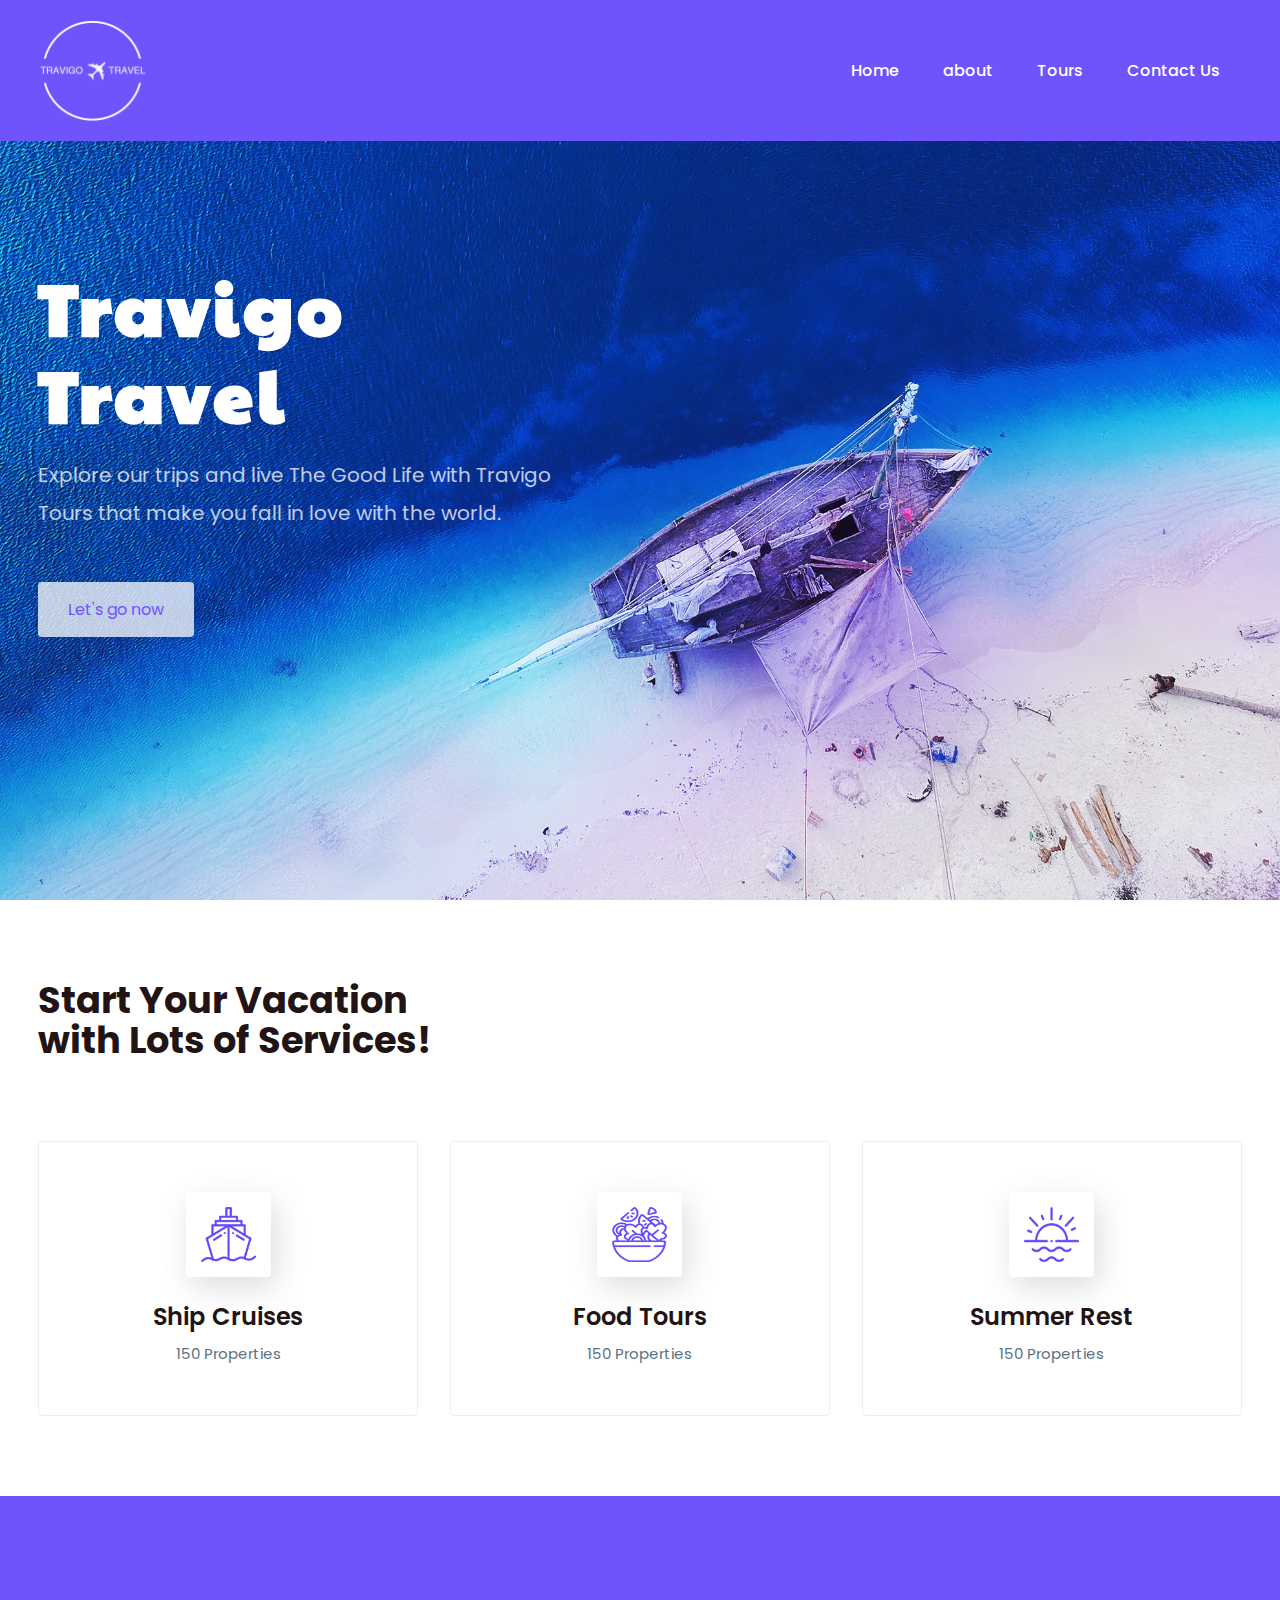
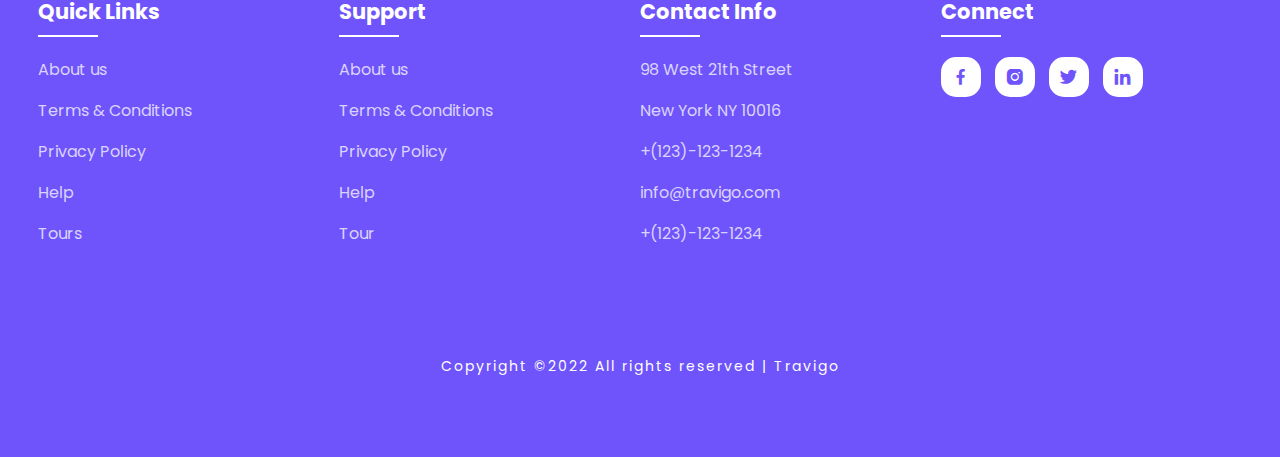
<file: index.html>
<!DOCTYPE html>
<html>
<head>
    <meta charset="utf-8">
    <meta name="viewport" content="width=device-width, initial-scale=1">
    <title>Travigo - Travel for everyone</title>
    <link rel="stylesheet" type="text/css" href="css/style.css">

    <link rel="stylesheet"
  href="https://unpkg.com/boxicons@latest/css/boxicons.min.css">

  <link rel="preconnect" href="https://fonts.googleapis.com">
  <link rel="preconnect" href="https://fonts.gstatic.com" crossorigin>
  <link href="https://fonts.googleapis.com/css2?family=Paytone+One&family=Poppins:wght@100;200;300;400;500;600;700;800;900&display=swap" rel="stylesheet">

</head>
<body>
    <!--header--->
    <header style="background-color: #6e54fa;">
        
        <img src="img/lastLogo-removebg-preview.png" class="logo">
        <div class="bx bx-menu" id="menu-icon"></div>

        <ul class="navbar">
            <li><a href="index.html">Home</a></li>
            <li><a href="about.html">about</a></li>
            <li><a href="tours.html">Tours</a></li>
            <li><a href="contact.html">Contact Us</a></li>
        </ul>
    </header>

    <!--Home section--->
    <section class="home" id="home">
        <div class="home-text">
            <h1>Travigo <br> Travel</h1>
            <p>Explore our trips and live The Good Life with Travigo <br> Tours that make you fall in love with the world.</p>
            <a href="#" class="home-btn">Let's go now</a>
        </div>
    </section>

    <!--container--->
    <section class="container">
        <div class="text">
            <h2>Start Your Vacation <br> with Lots of Services!</h2>
        </div>

        <div class="row-items">
            <div class="container-box">
                <div class="container-img">
                    <img src="img/trip1.png">
                </div>
                <h4>Ship Cruises</h4>
                <p>150 Properties</p>
            </div>

            <div class="container-box">
                <div class="container-img">
                    <img src="img/trip2.png">
                </div>
                <h4>Food Tours</h4>
                <p>150 Properties</p>
            </div>

            <div class="container-box">
                <div class="container-img">
                    <img src="img/trip3.png">
                </div>
                <h4>Summer Rest</h4>
                <p>150 Properties</p>
            </div>

        </div>
    </section>


    <!--footer--->
    <section id="contact">
        <div class="footer">
            <div class="main">
                <div class="list">
                    <h4>Quick Links</h4>
                    <ul>
                        <li><a href="#">About us</a></li>
                        <li><a href="#">Terms & Conditions</a></li>
                        <li><a href="#">Privacy Policy</a></li>
                        <li><a href="#">Help</a></li>
                        <li><a href="#">Tours</a></li>
                    </ul>
                </div>

                <div class="list">
                    <h4>Support</h4>
                    <ul>
                        <li><a href="#">About us</a></li>
                        <li><a href="#">Terms & Conditions</a></li>
                        <li><a href="#">Privacy Policy</a></li>
                        <li><a href="#">Help</a></li>
                        <li><a href="#">Tour</a></li>
                    </ul>
                </div>

                <div class="list">
                    <h4>Contact Info</h4>
                    <ul>
                        <li><a href="#">98 West 21th Street</a></li>
                        <li><a href="#">New York NY 10016</a></li>
                        <li><a href="#">+(123)-123-1234</a></li>
                        <li><a href="#">info@travigo.com</a></li>
                        <li><a href="#">+(123)-123-1234</a></li>
                    </ul>
                </div>

                <div class="list">
                    <h4>Connect</h4>
                    <div class="social">
                        <a href="#"><i class='bx bxl-facebook' ></i></a>
                        <a href="#"><i class='bx bxl-instagram-alt' ></i></a>
                        <a href="#"><i class='bx bxl-twitter' ></i></a>
                        <a href="#"><i class='bx bxl-linkedin' ></i></a>
                    </div>
                </div>
            </div>
        </div>

        <div class="end-text">
            <p>Copyright ©2022 All rights reserved | Travigo</p>
        </div>
    </section>

    <!--link to js--->
    <script type="text/javascript" src="js/script.js"></script>

</body>
</html>
</file>
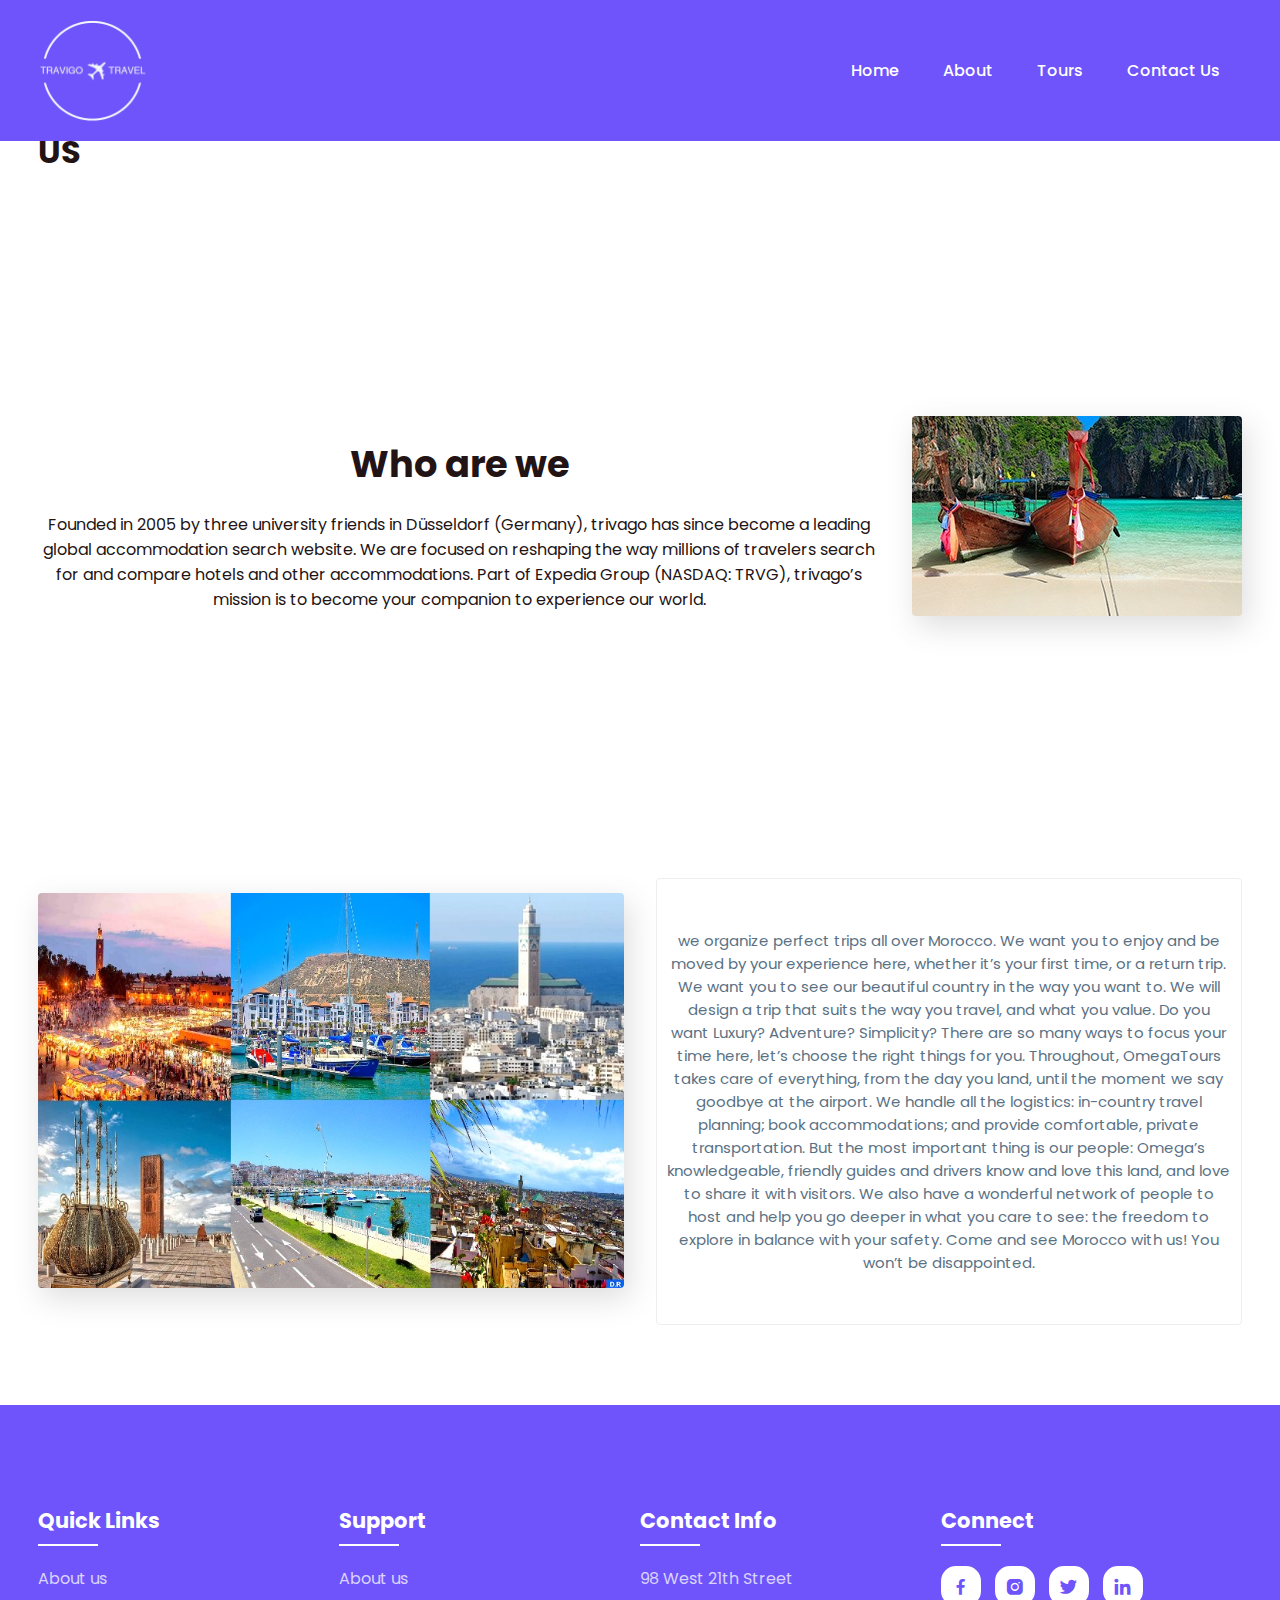
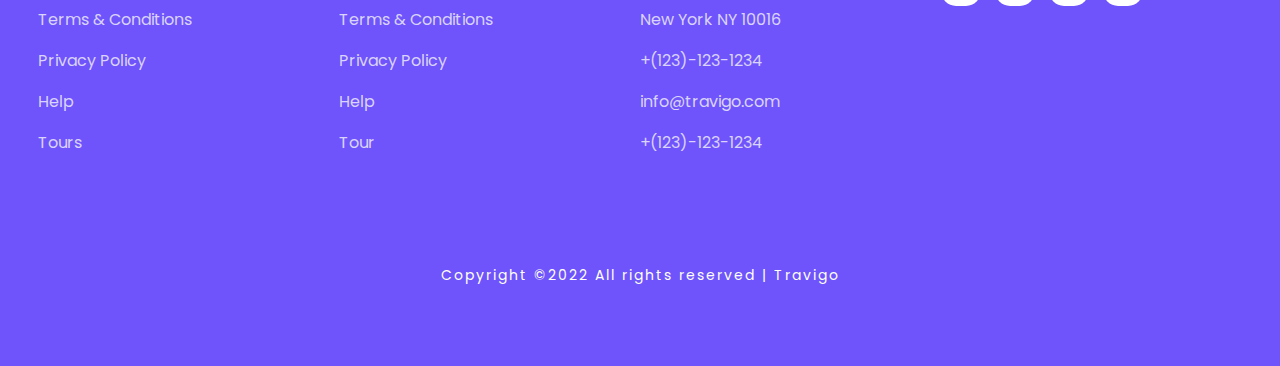
<file: about.html>
<!DOCTYPE html>
<html>
<head>
    <meta charset="utf-8">
    <meta name="viewport" content="width=device-width, initial-scale=1">
    <title>Travigo - Travel for everyone</title>
    <link rel="stylesheet" type="text/css" href="css/style.css">

    <link rel="stylesheet"
  href="https://unpkg.com/boxicons@latest/css/boxicons.min.css">

  <link rel="preconnect" href="https://fonts.googleapis.com">
  <link rel="preconnect" href="https://fonts.gstatic.com" crossorigin>
  <link href="https://fonts.googleapis.com/css2?family=Paytone+One&family=Poppins:wght@100;200;300;400;500;600;700;800;900&display=swap" rel="stylesheet">

</head>
<body>
    <!--header--->
    <header style="background-color: #6e54fa;">
        <img src="img/lastLogo-removebg-preview.png" class="logo">
        <div class="bx bx-menu" id="menu-icon"></div>

        <ul class="navbar">
            <li><a href="index.html">Home</a></li>
            <li><a href="about.html">About</a></li>
            <li><a href="tours.html">Tours</a></li>
            <li><a href="contact.html">Contact Us</a></li>
        </ul>
    </header>
	<!--Home section--->
    <section class="homeabout" id="homeabout">
        <div class="home-text-about">
            <h1>About<br> US</h1>
        </div>
    </section>
    <!--container--->
	
    <section class="container">

        <div class="row-items">
            <div class="container">
                
                <div class="title">
                    <h2>Who are we</h2>
                </div>
                <br>
                <p>Founded in 2005 by three university friends in Düsseldorf (Germany), trivago has since become a leading global accommodation search website. We are focused on reshaping the way millions of travelers search for and compare hotels and other accommodations. Part of Expedia Group (NASDAQ: TRVG), trivago’s mission is to become your companion to experience our world. </p>
            </div>
            <div class="container-img-b">
                <img src="img/tourism.jpg">
            </div>

        </div>
    </section>

    <!--container--->
    <section class="container">
        <div class="row-items">
            <div class="container-img-b">
                <img src="img/maroc.jpg">
            </div>
            <div class="container-box">
                <p>we organize perfect trips all over Morocco.
                    We want you to enjoy and be moved by your experience here, whether it’s your first time, or a return trip.
                    
                    We want you to see our beautiful country in the way you want to.
                    
                    We will design a trip that suits the way you travel, and what you value.
                    
                    Do you want Luxury? Adventure? Simplicity? There are so many ways to focus your time here, let’s choose the right things for you.
                    
                    Throughout, OmegaTours takes care of everything, from the day you land, until the moment we say goodbye at the airport.
                    
                    We handle all the logistics: in-country travel planning; book accommodations; and provide comfortable, private transportation.
                    
                    But the most important thing is our people: Omega’s knowledgeable, friendly guides and drivers know and love this land, and love to share it with visitors.
                    
                    We also have a wonderful network of people to host and help you go deeper in what you care to see: the freedom to explore in balance with your safety.
                    Come and see Morocco with us! You won’t be disappointed. </p>
            </div>
            

        </div>
    </section>
    <!--footer--->
    <section id="contact">
        <div class="footer">
            <div class="main">
                <div class="list">
                    <h4>Quick Links</h4>
                    <ul>
                        <li><a href="#">About us</a></li>
                        <li><a href="#">Terms & Conditions</a></li>
                        <li><a href="#">Privacy Policy</a></li>
                        <li><a href="#">Help</a></li>
                        <li><a href="#">Tours</a></li>
                    </ul>
                </div>

                <div class="list">
                    <h4>Support</h4>
                    <ul>
                        <li><a href="#">About us</a></li>
                        <li><a href="#">Terms & Conditions</a></li>
                        <li><a href="#">Privacy Policy</a></li>
                        <li><a href="#">Help</a></li>
                        <li><a href="#">Tour</a></li>
                    </ul>
                </div>

                <div class="list">
                    <h4>Contact Info</h4>
                    <ul>
                        <li><a href="#">98 West 21th Street</a></li>
                        <li><a href="#">New York NY 10016</a></li>
                        <li><a href="#">+(123)-123-1234</a></li>
                        <li><a href="#">info@travigo.com</a></li>
                        <li><a href="#">+(123)-123-1234</a></li>
                    </ul>
                </div>

                <div class="list">
                    <h4>Connect</h4>
                    <div class="social">
                        <a href="#"><i class='bx bxl-facebook' ></i></a>
                        <a href="#"><i class='bx bxl-instagram-alt' ></i></a>
                        <a href="#"><i class='bx bxl-twitter' ></i></a>
                        <a href="#"><i class='bx bxl-linkedin' ></i></a>
                    </div>
                </div>
            </div>
        </div>

        <div class="end-text">
            <p>Copyright ©2022 All rights reserved | Travigo</p>
        </div>
    </section>
     <!--link to js--->
     <script type="text/javascript" src="js/script.js"></script>
</body>
</html>
</file>
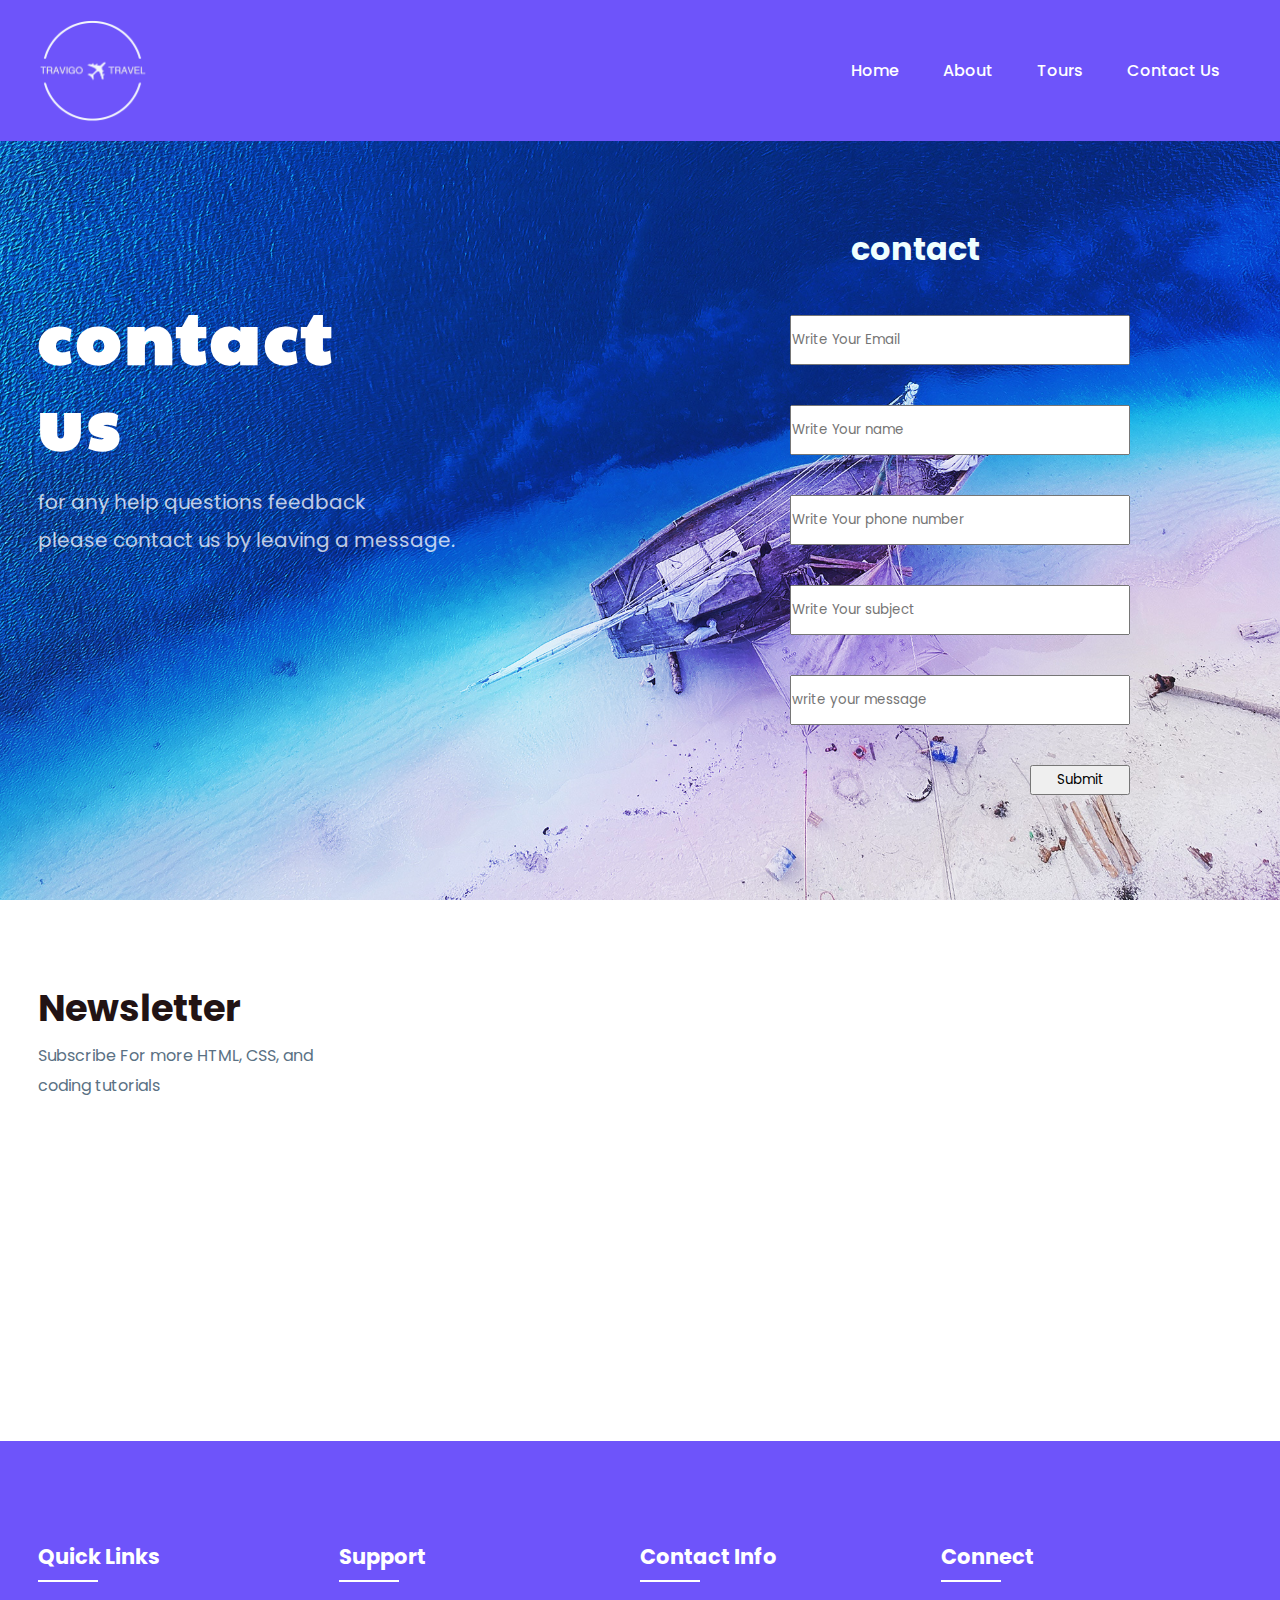
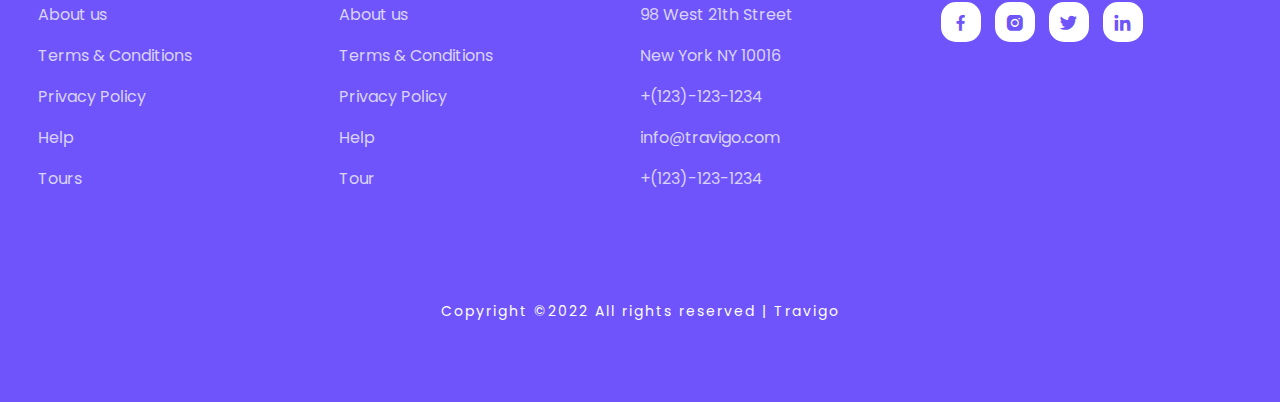
<file: contact.html>
<!DOCTYPE html>
<html>

<head>
	<meta charset="utf-8">
	<meta name="viewport" content="width=device-width, initial-scale=1">
	<title>Travigo - Travel for everyone</title>
	<link rel="stylesheet" type="text/css" href="css/style.css">

	<link rel="stylesheet" href="https://unpkg.com/boxicons@latest/css/boxicons.min.css">

	<link rel="preconnect" href="https://fonts.googleapis.com">
	<link rel="preconnect" href="https://fonts.gstatic.com" crossorigin>
	<link
		href="https://fonts.googleapis.com/css2?family=Paytone+One&family=Poppins:wght@100;200;300;400;500;600;700;800;900&display=swap"
		rel="stylesheet">

</head>

<body>
	<!--header--->
	<header style="background-color: #6e54fa;">
		<img src="img/lastLogo-removebg-preview.png" class="logo">
		<div class="bx bx-menu" id="menu-icon"></div>

		<ul class="navbar">
			<li><a href="index.html">Home</a></li>
			<li><a href="about.html">About</a></li>
			<li><a href="tours.html">Tours</a></li>
			<li><a href="contact.html">Contact Us</a></li>
		</ul>
	</header>
	<!-- Home section- -->
	<section class="homecontact" id="homecontact">
		<div class="home-text-contact">
			<h1>contact <br> us</h1>
			<p>for any help questions feedback <br> please contact us by leaving a message.</p>
		</div>
	</section>
		<!--Newsletter--->
		<section class="newsletter">
			<div class="news-text">
				<h2>Newsletter</h2>
				<p>Subscribe For more HTML, CSS, and <br> coding tutorials</p>
			</div>
		</section>
	<!--contact--->
	<section>
		
				
					<div style="position:absolute;right:300px;top:25%;color: azure;">
						<h1>contact</h1><br>
					</div>
				
				<div class="last-contact_design">
					<form>
						<input type="text" placeholder="Write Your Email" style="width:340px;height:50px;position:absolute;right:150px;top:35%;" required><br>
						<input type="text" placeholder="Write Your name"  style="width:340px;height:50px;position:absolute;right:150px;top:45%;" required><br>
						<input type="tel" placeholder="Write Your phone number"  style="width:340px;height:50px;position:absolute;right:150px;top:55%;" required><br>
						<input type="text" placeholder="Write Your subject"  style="width:340px;height:50px;position:absolute;right:150px;top:65%;" required><br>
						<input type="text" placeholder="write your message"  style="width:340px;height:50px;position:absolute;right:150px;top:75%;" required >
                        <input type="submit" value="Submit" style="width:100px;height:30px; position:absolute;right:150px;top:85%;">
                   </form>
               </div>	
        
    </section>
    <!--footer--->
    <section id="contact">
        <div class="footer">
            <div class="main">
                <div class="list">
                    <h4>Quick Links</h4>
                    <ul>
                        <li><a href="#">About us</a></li>
                        <li><a href="#">Terms & Conditions</a></li>
                        <li><a href="#">Privacy Policy</a></li>
                        <li><a href="#">Help</a></li>
                        <li><a href="#">Tours</a></li>
                    </ul>
                </div>

                <div class="list">
                    <h4>Support</h4>
                    <ul>
                        <li><a href="#">About us</a></li>
                        <li><a href="#">Terms & Conditions</a></li>
                        <li><a href="#">Privacy Policy</a></li>
                        <li><a href="#">Help</a></li>
                        <li><a href="#">Tour</a></li>
                    </ul>
                </div>

                <div class="list">
                    <h4>Contact Info</h4>
                    <ul>
                        <li><a href="#">98 West 21th Street</a></li>
                        <li><a href="#">New York NY 10016</a></li>
                        <li><a href="#">+(123)-123-1234</a></li>
                        <li><a href="#">info@travigo.com</a></li>
                        <li><a href="#">+(123)-123-1234</a></li>
                    </ul>
                </div>

                <div class="list">
                    <h4>Connect</h4>
                    <div class="social">
                        <a href="#"><i class='bx bxl-facebook' ></i></a>
                        <a href="#"><i class='bx bxl-instagram-alt' ></i></a>
                        <a href="#"><i class='bx bxl-twitter' ></i></a>
                        <a href="#"><i class='bx bxl-linkedin' ></i></a>
                    </div>
                </div>
            </div>
        </div>

        <div class="end-text">
            <p>Copyright ©2022 All rights reserved | Travigo</p>
        </div>
    </section>
	 <!--link to js--->
	 <script type="text/javascript" src="js/script.js"></script>
</body>
</html>
</file>
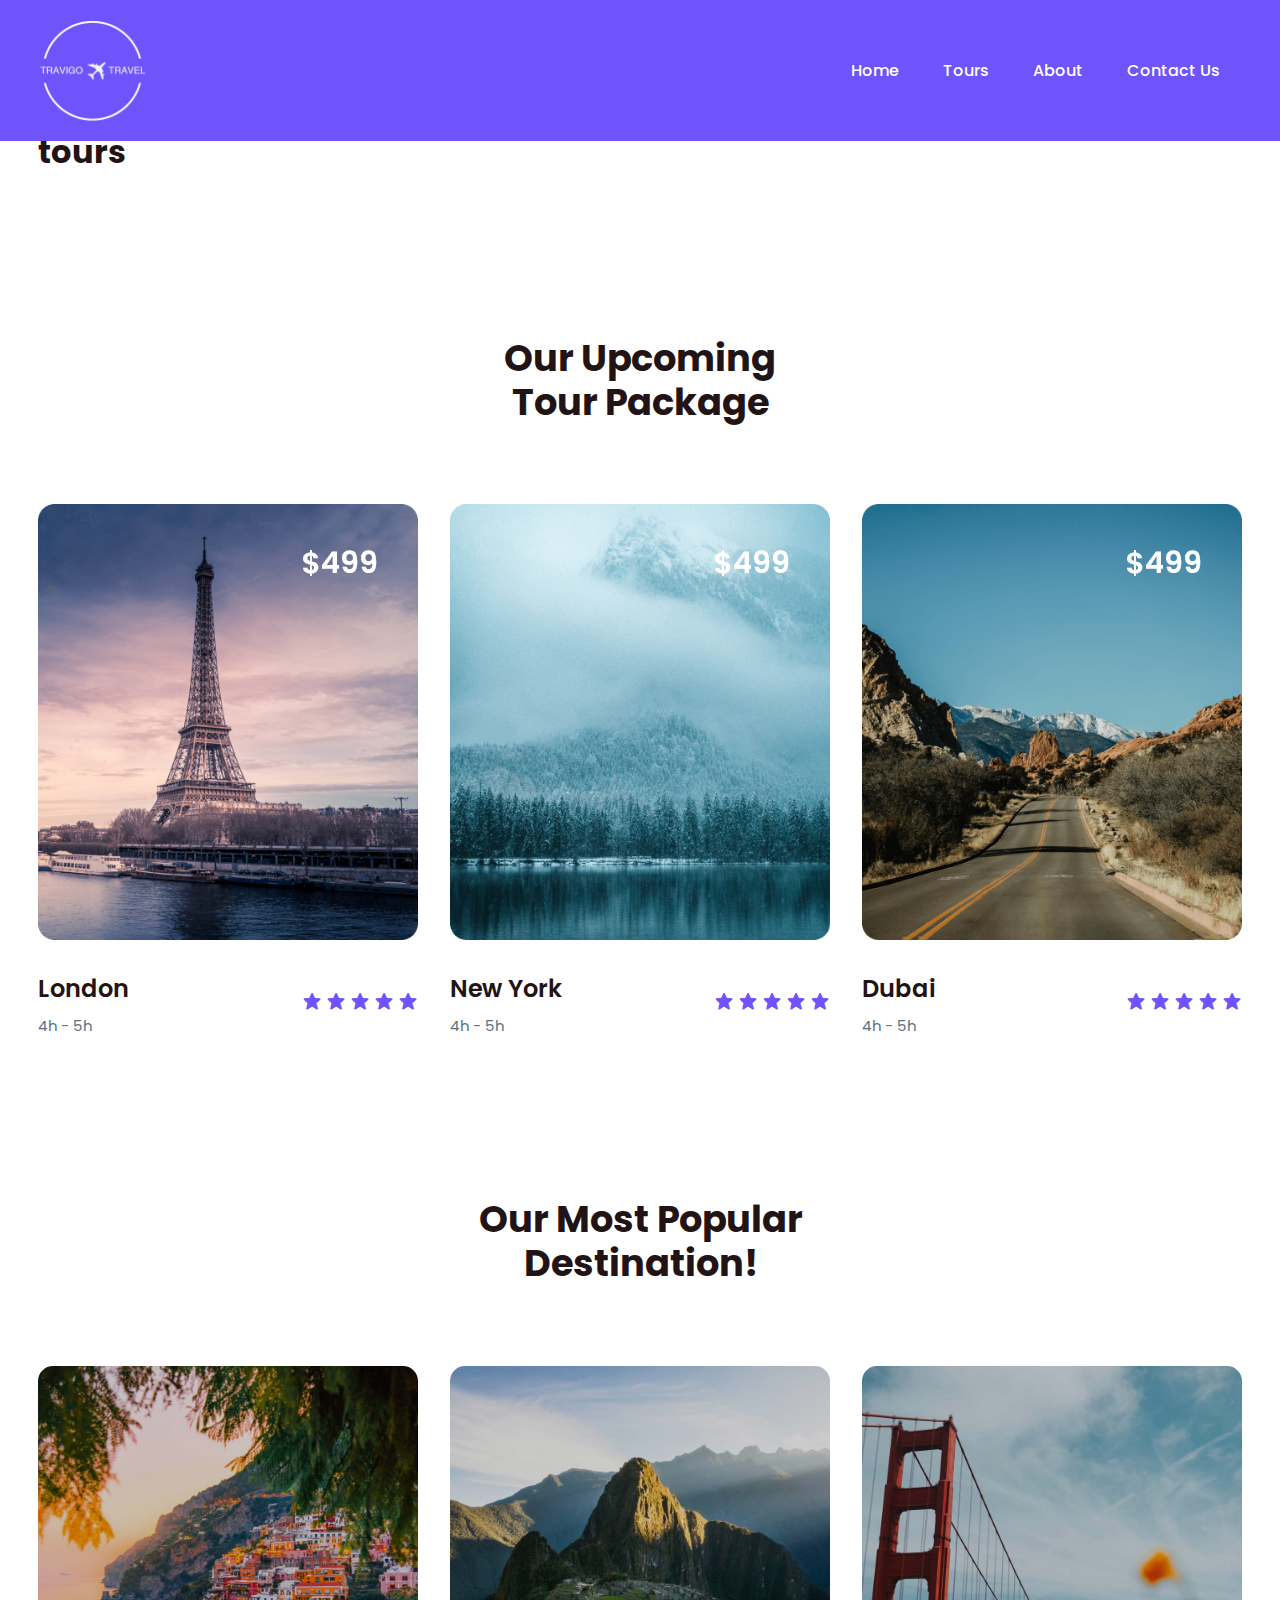
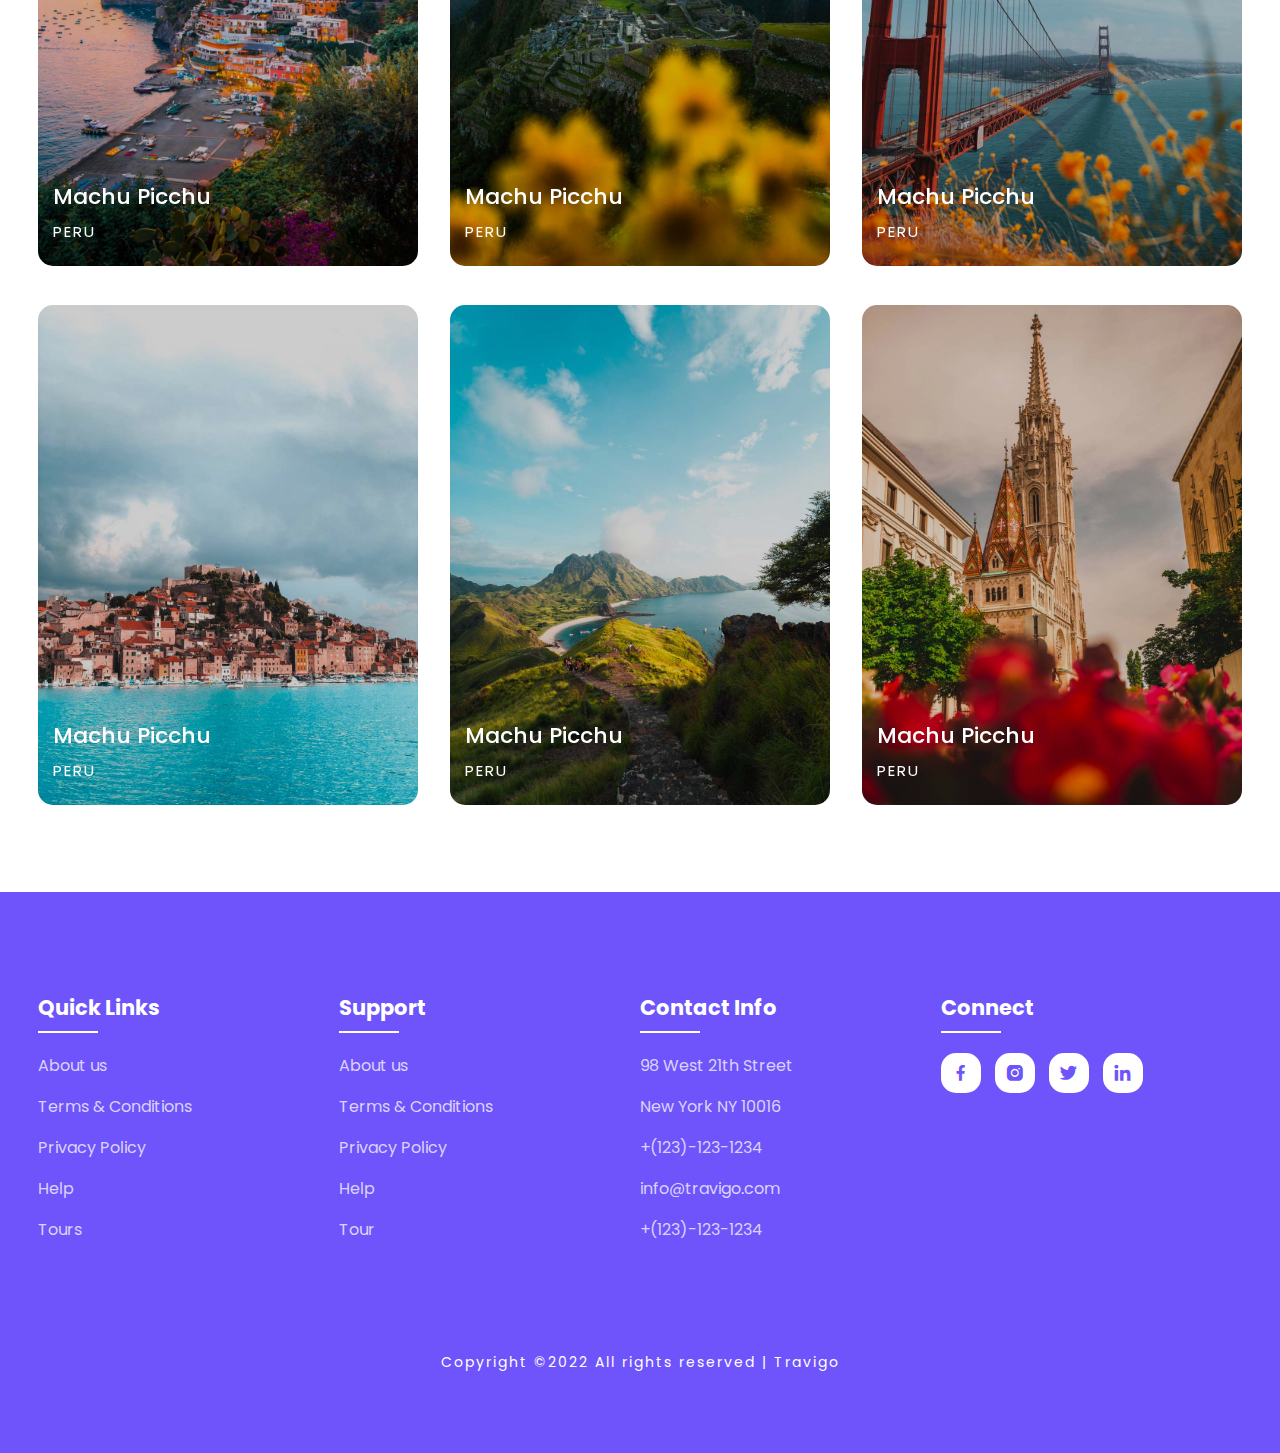
<file: Tours.html>
<!DOCTYPE html>
<html>
<head>
	<meta charset="utf-8">
	<meta name="viewport" content="width=device-width, initial-scale=1">
	<title>Travigo - Travel for everyone</title>
	<link rel="stylesheet" type="text/css" href="css/style.css">

	<link rel="stylesheet"
  href="https://unpkg.com/boxicons@latest/css/boxicons.min.css">

  <link rel="preconnect" href="https://fonts.googleapis.com">
  <link rel="preconnect" href="https://fonts.gstatic.com" crossorigin>
  <link href="https://fonts.googleapis.com/css2?family=Paytone+One&family=Poppins:wght@100;200;300;400;500;600;700;800;900&display=swap" rel="stylesheet">

</head>
<body>
	<!--header--->
     <header style="background-color: #6e54fa">
		<img src="img/lastLogo-removebg-preview.png" class="logo">
		<div class="bx bx-menu" id="menu-icon"></div>

		<ul class="navbar">
			<li><a href="index.html">Home</a></li>
			<li><a href="Tours.html">Tours</a></li>
			<li><a href="about.html">About</a></li>
			<li><a href="contact.html">Contact Us</a></li>
		</ul>
	</header>
	<!--Home section--->
    <!--Home section--->
    <section class="hometours" id="hometours">
        <div class="home-text-tours">
            <h1>discovering<br> tours</h1>
        </div>
    </section>
   	<!--Package section--->
	<section class="package" id="package">
		<div class="title">
			<h2>Our Upcoming <br> Tour Package</h2>
		</div>

		<div class="package-content">
			<div class="box">
				<div class="thum">
					<img src="img/img1.png">
					<h3>$499</h3>
				</div>

				<div class="dest-content">
					<div class="location">
						<h4>London</h4>
						<p>4h - 5h</p>
					</div>
					<div class="stars">
						<a href="#"><i class='bx bxs-star'></i></a>
						<a href="#"><i class='bx bxs-star'></i></a>
						<a href="#"><i class='bx bxs-star'></i></a>
						<a href="#"><i class='bx bxs-star'></i></a>
						<a href="#"><i class='bx bxs-star'></i></a>
					</div>
				</div>
			</div>

			<div class="box">
				<div class="thum">
					<img src="img/img2.png">
					<h3>$499</h3>
				</div>

				<div class="dest-content">
					<div class="location">
						<h4>New York</h4>
						<p>4h - 5h</p>
					</div>
					<div class="stars">
						<a href="#"><i class='bx bxs-star'></i></a>
						<a href="#"><i class='bx bxs-star'></i></a>
						<a href="#"><i class='bx bxs-star'></i></a>
						<a href="#"><i class='bx bxs-star'></i></a>
						<a href="#"><i class='bx bxs-star'></i></a>
					</div>
				</div>
			</div>

			<div class="box">
				<div class="thum">
					<img src="img/img3.png">
					<h3>$499</h3>
				</div>

				<div class="dest-content">
					<div class="location">
						<h4>Dubai</h4>
						<p>4h - 5h</p>
					</div>
					<div class="stars">
						<a href="#"><i class='bx bxs-star'></i></a>
						<a href="#"><i class='bx bxs-star'></i></a>
						<a href="#"><i class='bx bxs-star'></i></a>
						<a href="#"><i class='bx bxs-star'></i></a>
						<a href="#"><i class='bx bxs-star'></i></a>
					</div>
				</div>
			</div>

		</div>
	</section>

	<!--destination section--->
	<section class="destination" id="destination">
		<div class="title">
			<h2>Our Most Popular <br> Destination!</h2>
		</div>

		<div class="destination-content">
			<div class="col-content">
				<img src="img/img-1.jpg">
				<h5>Machu Picchu</h5>
				<p>PERU</p>
			</div>

			<div class="col-content">
				<img src="img/img-2.jpg">
				<h5>Machu Picchu</h5>
				<p>PERU</p>
			</div>

			<div class="col-content">
				<img src="img/img-3.jpg">
				<h5>Machu Picchu</h5>
				<p>PERU</p>
			</div>

			<div class="col-content">
				<img src="img/img-4.jpg">
				<h5>Machu Picchu</h5>
				<p>PERU</p>
			</div>

			<div class="col-content">
				<img src="img/img-5.jpg">
				<h5>Machu Picchu</h5>
				<p>PERU</p>
			</div>

			<div class="col-content">
				<img src="img/img-6.jpg">
				<h5>Machu Picchu</h5>
				<p>PERU</p>
			</div>

		</div>
	</section>
    <!--footer--->
	<section id="contact">
		<div class="footer">
			<div class="main">
				<div class="list">
					<h4>Quick Links</h4>
					<ul>
						<li><a href="#">About us</a></li>
						<li><a href="#">Terms & Conditions</a></li>
						<li><a href="#">Privacy Policy</a></li>
						<li><a href="#">Help</a></li>
						<li><a href="#">Tours</a></li>
					</ul>
				</div>

				<div class="list">
					<h4>Support</h4>
					<ul>
						<li><a href="#">About us</a></li>
						<li><a href="#">Terms & Conditions</a></li>
						<li><a href="#">Privacy Policy</a></li>
						<li><a href="#">Help</a></li>
						<li><a href="#">Tour</a></li>
					</ul>
				</div>

				<div class="list">
					<h4>Contact Info</h4>
					<ul>
						<li><a href="#">98 West 21th Street</a></li>
						<li><a href="#">New York NY 10016</a></li>
						<li><a href="#">+(123)-123-1234</a></li>
						<li><a href="#">info@travigo.com</a></li>
						<li><a href="#">+(123)-123-1234</a></li>
					</ul>
				</div>

				<div class="list">
					<h4>Connect</h4>
					<div class="social">
						<a href="#"><i class='bx bxl-facebook' ></i></a>
						<a href="#"><i class='bx bxl-instagram-alt' ></i></a>
						<a href="#"><i class='bx bxl-twitter' ></i></a>
						<a href="#"><i class='bx bxl-linkedin' ></i></a>
					</div>
				</div>
			</div>
		</div>

		<div class="end-text">
			<p>Copyright ©2022 All rights reserved | Travigo</p>
		</div>
	</section>
	 <!--link to js--->
	 <script type="text/javascript" src="js/script.js"></script>
</body>
</html>
</file>
<file: css/style.css>
*{
    padding: 0;
    margin: 0;
    box-sizing: border-box;
    font-family: 'Poppins', sans-serif;
    text-decoration: none;
    list-style: none;
    scroll-behavior: smooth;
}

 #homecontact{
	position: relative;
    width: 100%;
    height: 100vh;
    background: url(../img/background.jpg);
    background-size: cover;
    background-position: center;
    display: grid;
    grid-template-columns: repeat(1, 1fr);
    align-items: center;
}
.home-text-contact h1{
    font-size: var(--big-font);
    line-height: 1.2;
    color: var(--bg-color);
    font-family: 'Paytone One', sans-serif;
    letter-spacing: 4px;
    margin-bottom: 20px;
}
.home-text-contact p{
    color: #ffffffbf;
    font-size: 20px;
    font-weight: 400;
    line-height: 38px;
    margin-bottom: 50px;
} 
:root{
    --bg-color: #fff;
    --text-color: #221314;
    --second-color: #5a7184;
    --main-color: #6e54fa;
    --big-font: 6rem;
    --h2-font: 3rem;
    --p-font: 1.1rem;
}
body{
    background: var(--bg-color);
    color: var(--text-color);
}

header{
    position: fixed;
    top: 0;
    right: 0;
    width: 100%;
    z-index: 1000;
    display: flex;
    align-items: center;
    justify-content: space-between;
    background: transparent;
    padding: 30px 18%;
    transition: ease .40s;
}
.logo{
    
    width: 9%;
    
}
.navbar{
    display:flex;


    
}
.navbar a{
    color: var(--bg-color);
    font-size: var(--p-font);
    font-weight: 500;
    padding: 10px 22px;
    border-radius: 4px;
    transition: ease .40s;
}
.navbar a:hover{
    background: var(--bg-color);
    color: var(--text-color);
    box-shadow: 5px 10px 30px rgb(85 85 85 / 20%);
    border-radius: 4px;
}
#menu-icon{
    color: var(--bg-color);
    font-size: 35px;
    z-index: 10001;
    cursor: pointer;
    display: none;
}

section{
    padding: 80px 18%;
}
.home{
    position: relative;
    width: 100%;
    height: 100vh;
    background: url(../img/background.jpg);
    background-size: cover;
    background-position: center;
    display: grid;
    grid-template-columns: repeat(1, 1fr);
    align-items: center;
}
.home-text h1{
    font-size: var(--big-font);
    line-height: 1.2;
    color: var(--bg-color);
    font-family: 'Paytone One', sans-serif;
    letter-spacing: 4px;
    margin-bottom: 20px;
}
.home-text p{
    color: #ffffffbf;
    font-size: 20px;
    font-weight: 400;
    line-height: 38px;
    margin-bottom: 50px;
}
.home-btn{
    display: inline-block;
    font-size: 16px;
    padding: 15px 30px;
    background: #ffffffbf;
    color: var(--main-color);
    border-radius: 4px;
    transition: ease .40s;
}
.home-btn:hover{
    background: var(--bg-color);
    transform: scale(1.1);
}
header.sticky{
    background: var(--bg-color);
    padding: 10px 18%;
    box-shadow: rgba(33,35,38, 0.1) 0px 10px 10px -10px;
}
.sticky .logo{
    color: var(--text-color);
}
.sticky .navbar a{
    color: var(--text-color);
} 

.text h2{
    font-size: var(--h2-font);
    line-height: 1.1;
}
.row-items{
    display: grid;
    grid-template-columns: repeat(auto-fit, minmax(250px, auto));
    grid-gap: 2rem;
    align-items: center;
    text-align: center;
    margin-top: 5rem;
}
.container-box{
    background: var(--bg-color);
    border: 1px solid #f0eded;
    padding: 50px 10px;
    border-radius: 4px;
    transition: all 1s ease 0s;
    cursor: pointer;
}
.container-img img{
    height: 85px;
    width: 85px;
    padding: 15px;
    background: var(--bg-color);
    box-shadow: 5px 10px 30px rgb(85 85 85 / 20%);
    border-radius: 4px;
    margin-bottom: 15px;
    cursor: pointer;
}
.container-img-b img{
    width: 100%;
    background: var(--bg-color);
    box-shadow: 5px 10px 30px rgb(85 85 85 / 20%);
    border-radius: 4px;
    margin-bottom: 15px;
    cursor: pointer;
}
.container-box h4{
    font-size: 24px;
    font-weight: 600;
    margin-bottom: 8px;
}
.container-box p{
    font-size: 15px;
    color: var(--second-color);
}
.container-box:hover{
    box-shadow: 5px 30px 56.1276px rgb(55 55 55 / 12%);
    border: 1px solid transparent;
    transform: translateY(-3px);
}

.title{
    text-align: center;
}
.title h2{
    font-size: var(--h2-font);
    line-height: 1.2;
}
.package-content{
    display: grid;
    grid-template-columns: repeat(auto-fit, minmax(200px, auto));
    grid-gap: 2rem;
    align-items: center;
    margin-top: 5rem;
}
.thum{
    position: relative;
    transition: all .3s cubic-bezier(.445,.05,.55,.95);
    will-change: filter;
    cursor: pointer;
}
.thum img{
    width: 100%;
    height: auto;
}
.thum h3{
    position: absolute;
    font-size: 30px;
    font-weight: 600;
    text-align: right;
    color: var(--bg-color);
    top: 36px;
    right: 40px;
}
.dest-content{
    display: flex;
    flex-wrap: wrap;
    align-items: center;
    justify-content: space-between;
    padding-top: 24px;
}
.stars i{
    color: var(--main-color);
    font-size: 20px;
}
.location h4{
    font-size: 24px;
    font-weight: 600;
    margin-bottom: 8px;
}
.location p{
    font-size: 15px;
    color: var(--second-color);
}
.thum:hover{
    filter: brightness(100%) hue-rotate(45deg);
    transform: scale(1.04);
}

.destination-content{
    display: grid;
    grid-template-columns: repeat(auto-fit, minmax(340px, auto));
    grid-gap: 2rem;
    align-items: center;
    margin-top: 5rem;
}
.col-content, .blog-content{
    position: relative;
}
.col-content img, .blog-content img{
    width: 100%;
    height: 500px;
    object-fit: cover;
    border-radius: 15px;
    filter: brightness(80%);
    transition: all .3s cubic-bezier(.495,.05,.55,.95);
    will-change: filter;
}
.col-content h5{
    position: absolute;
    font-size: 22px;
    font-weight: 500;
    color: var(--bg-color);
    left: 15px;
    bottom: 60px;
}
.blog-content h5{
    position: absolute;
    font-size: 22px;
    font-weight: 500;
    color: var(--bg-color);
    left: 15px;
    bottom: 100px;
}
.col-content p, .blog-content p{
    position: absolute;
    font-size: 15px;
    color: var(--bg-color);
    left: 15px;
    bottom: 30px;
    letter-spacing: 2px;
}
.col-content img:hover{
    filter: brightness(100%) hue-rotate(45deg);
    transform: scale(1.04);
    cursor: pointer;
}
.blog-content img:hover{
    -webkit-filter: brightness(30%);
    -webkit-transition: all 1s ease;
    -moz-transition: all 1s ease;
    -o-transition: all 1s ease;
    -ms-transition: all 1s ease;
    transition: all 1s ease;
    cursor: pointer;
}

.newsletter{
    display: flex;
    flex-wrap: wrap;
    align-items:center;
    justify-content: space-between;
    grid-gap: 3rem;
}
.news-text h2{
    font-size: var(--h2-font);
    margin-bottom: 5px;
}
.news-text p{
    font-size: var(--p-font);
    color: var(--second-color);
    line-height: 30px;
}
.newsletter form{
    max-width: 100%;
    width: 450px;
    position: relative;
}

#contact{
    background: var(--main-color);
}
.main{
    display: flex;
    flex-wrap: wrap;
}
.footer{
    padding: 20px 0;
}
.list{
    width: 25%;
}
.list h4{
    font-size: 21px;
    color: var(--bg-color);
    margin-bottom: 30px;
    position: relative;
}
.list h4::before{
    content: "";
    position: absolute;
    height: 2px;
    width: 60px;
    left: 0;
    bottom: -10px;
    background: var(--bg-color);
}
.list ul li:not(:last-child) {
    margin-bottom: 16px;
}
.list ul li a{
    color: #ffffffbf;
    font-size: var(--p-font);
    display: block;
    transition: .3s;
}
.list ul li a:hover{
    color: var(--bg-color);
    transform: translateX(14px);
}
.list .social a{
    height: 40px;
    width: 40px;
    background: var(--bg-color);
    color: var(--main-color);
    display: inline-flex;
    align-items: center;
    justify-content: center;
    font-size: 21px;
    border-radius: 15px;
    transition: .3s;
    margin-right: 10px;
}
.list .social a:hover{
    transform: scale(1.1);
}
.end-text{
    text-align: center;
    padding-top: 90px;
}
.end-text p{
    color: var(--bg-color);
    font-size: 14px;
    letter-spacing: 2px;
}

@media (max-width: 1400px){
    header{
        padding: 17px 3%;
        transition: .2s;
    }
    header.sticky{
        padding: 10px 3%;
        transition: .2s;
    }
    section{
        padding: 80px 3%;
        transition: .2s;
    }
    :root{
        --big-font: 4.5rem;
      --h2-font: 2.3rem;
      --p-font: 1rem;
      transition: .2s;
    }
}

@media (max-width: 1040px){
    #menu-icon{
        display: block;
    }
    .stick #menu-icon{
        color: var(--text-color);
    }
    .home{
        height: 88vh;
    }
    .navbar{
        position: absolute;
        top: 0;
        right: -100%;
        width: 270px;
        height: 120vh;
        background: #1067cc;
        display: flex;
        flex-direction: column;
        align-items: center;
        padding: 150px 30px;
        transition: 0.5s all;
    }
    .navbar a{
        display: block;
        margin: 1.2rem 0;
    }
    .sticky .navbar a{
        color: var(--bg-color);
    }
    .navbar a:hover{
        color: var(--text-color);
    }
    .open{
        right: 0;
    }
    .list{
        width: 50%;
        margin-bottom: 12px;
    }
}

@media (max-width: 575px){
    .list{
        width: 100%;
    }
    .newsletter form{
        width: 350px;
    }
    :root{
        --big-font: 3.8rem;
      --h2-font: 1.8rem;
      transition: .2s;
    }
    .text{
        text-align: center;
    }
    .home{
        height: 85vh;
        transition: .2s;
    }
}
</file>
